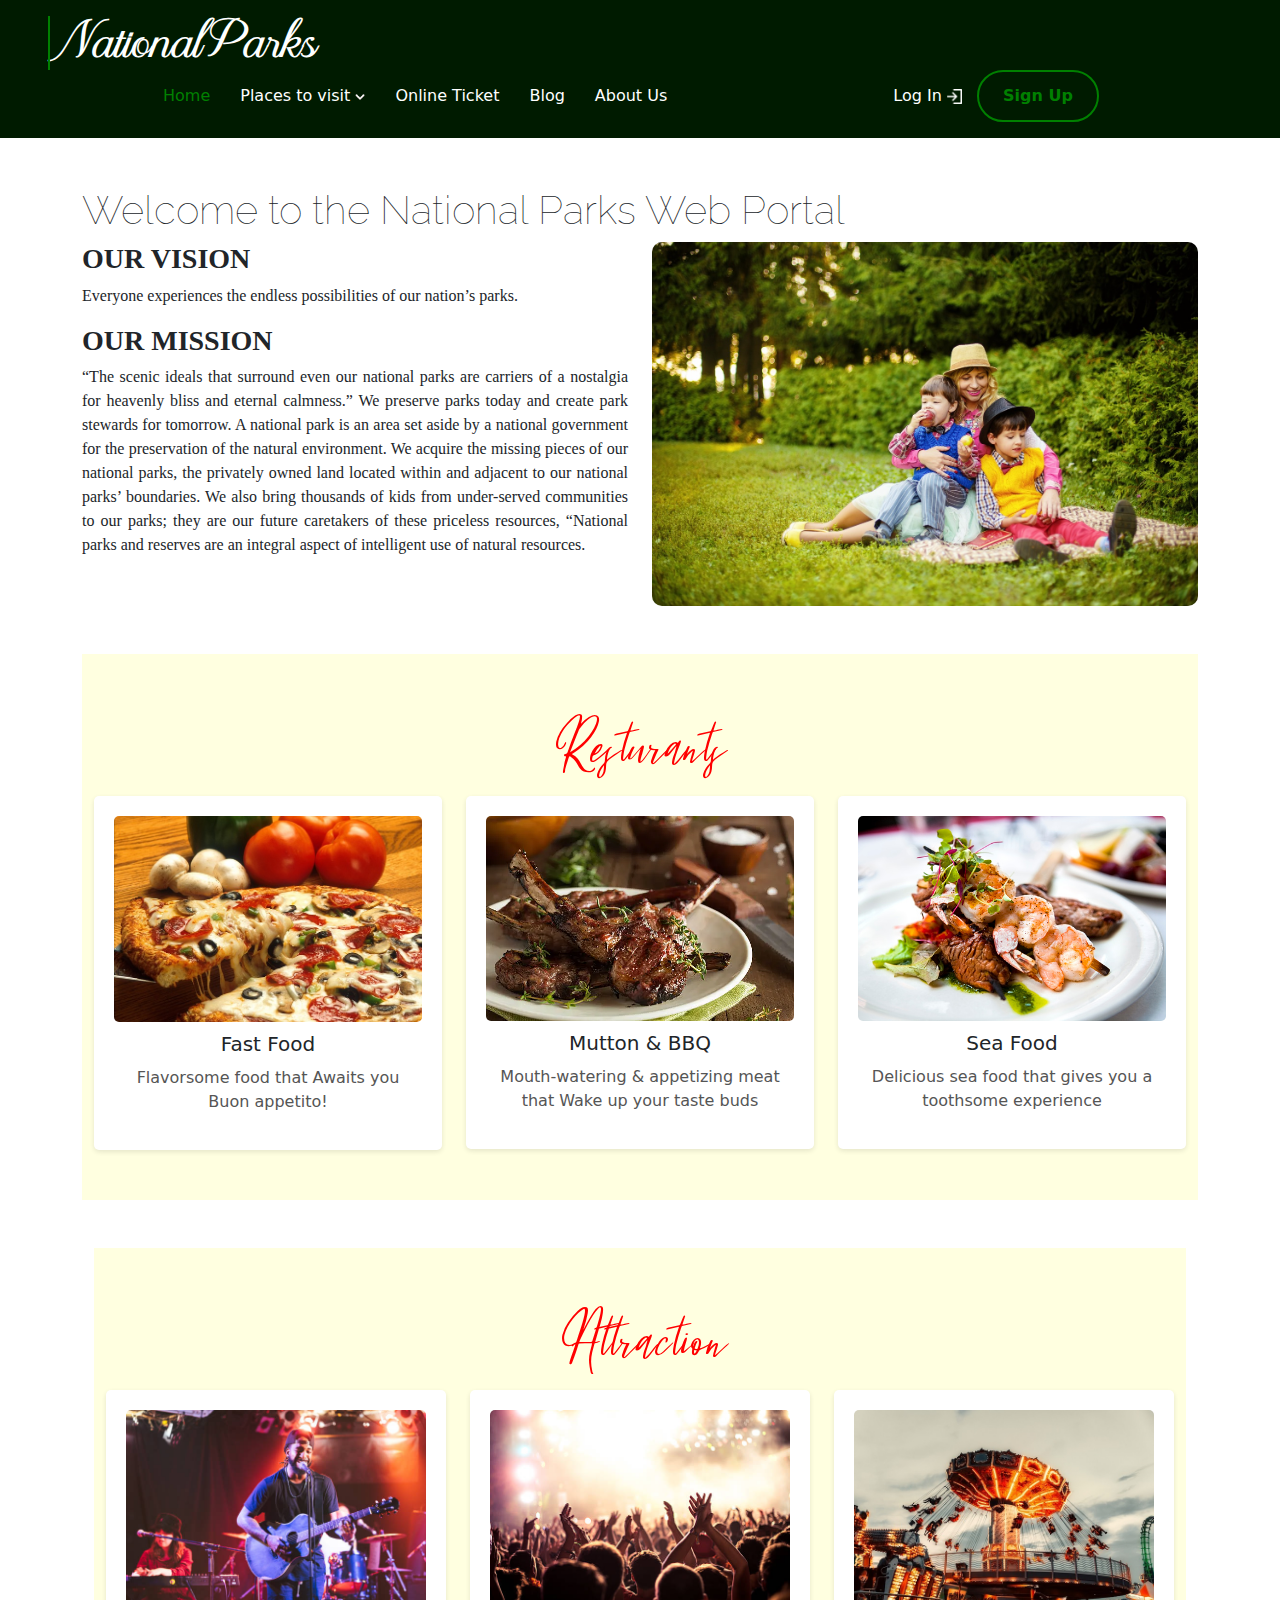
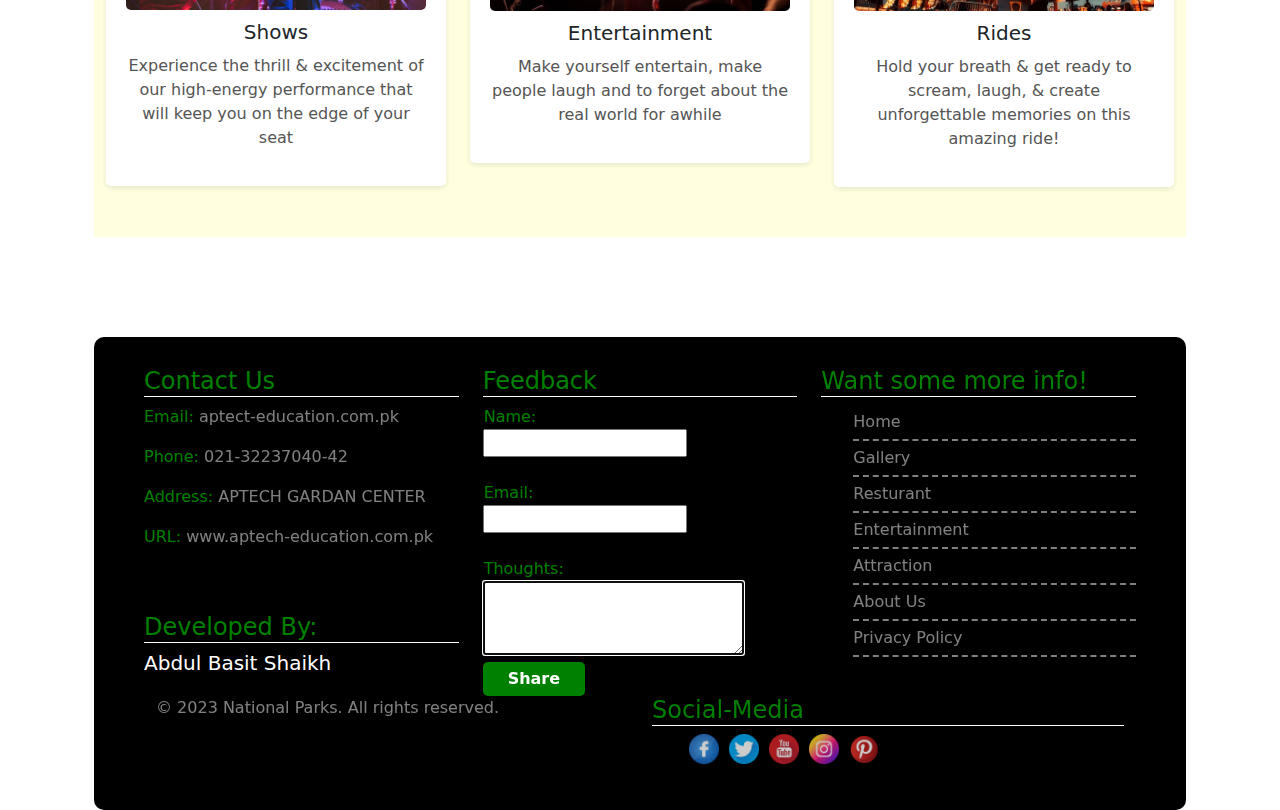
<file: index.html>
<!DOCTYPE html>
<html>
<head>
  <title>National Parks Web Portal</title>
  <meta name="viewport" content="width=device-width, initial-scale=1.0">
<link rel="stylesheet" href="https://cdnjs.cloudflare.com/ajax/libs/font-awesome/5.15.3/css/all.min.css" integrity="sha384-ez4mlH5ssqNq2/nRG6a+u3jswRjlwTl7FrjgvV4lzSsTxrNtsA3/KBPzqW3csxSi" crossorigin="anonymous">
  <link rel="preconnect" href="https://fonts.googleapis.com">
  <link rel="preconnect" href="https://fonts.gstatic.com" crossorigin>
  <link href="https://fonts.googleapis.com/css2?family=Raleway:ital@1&family=Rock+Salt&display=swap" rel="stylesheet">
  <link rel="stylesheet" href="index.css">
  <!-- Include Bootstrap CSS -->
  <link rel="stylesheet" href="https://cdn.jsdelivr.net/npm/bootstrap@5.0.0-beta3/dist/css/bootstrap.min.css">
  <script src="https://code.jquery.com/jquery-3.6.0.min.js"></script>
</head>
<body>

  <header>

    <div class="nav" style="background-color: rgba(0, 27, 0, 1)">
      <div class="menu-logo">
      <div id="logo" data-text="National Parks" style="font-family: logo;font-weight: 600;font-size: 36px; color: white;" class="mt-3 mx-5">National Parks</div>
      <input hidden="" class="check-icon" id="check-icon" name="check-icon" type="checkbox">
            <label class="icon-menu" for="check-icon">
                <div class="bar bar--1"></div>
                <div class="bar bar--2"></div>
                <div class="bar bar--3"></div>
            </label>
      </div>
      <div class="headd" style="display: flex;">
        <ul class="nav-items mx-5" id="ulu">

          <li class="hide-menu-items"><a style="color: #008000;" href="">Home</a></li>
          <li class="hide-menu-items visit" style="cursor: pointer; position: relative;">
            <a href="" class="visitors">Places to visit</a>
            <img class="visit-icon" src="8213476.png" style="width: 10px;" alt="">
            <ul id="lulu">
              <li>Restaurant</li>
              <li>Gallery</li>
              <li>Entertainment</li>
              <li>Attraction</li>
            </ul>
          </li>
          <li class="hide-menu-items"><a href="">Online Ticket</a></li>
          <li class="hide-menu-items"><a href="">Blog</a></li>
          <li class="hide-menu-items" id="btncontroler"><a href="">About Us</a></li>
        </ul>
        <ul class="nav-items mx-5">
<li >
  <div class="btn-container">
    <button id="loginbtn" class="log-btn">Log In</button>
    <img class="login" style="cursor: pointer; width: 15px; filter: invert(100%) sepia(0%) saturate(13%) hue-rotate(275deg) brightness(106%) contrast(106%);" src="2997924.png" alt="">
    <button id="signingup" class="sign-btn">Sign Up</button>
  </div>
</li>
</ul>



        
      </div>
    </div>
    
    
  </header>
  
  
  <section id="home" class="container mt-5">
    
    <h1 style="font-family: 'Raleway',sans-serif; font-weight: 1;">Welcome to the National Parks Web Portal</h1>
    <div class="row">
      <div class="col-md-6">
        <h3 style="font-family: 'Dancing Script', cursive; font-weight: 600;">OUR VISION</h3>
        <p style="font-family: 'Cookie', cursive;">Everyone experiences the endless possibilities of our nation’s parks.</p>
        <h3 style="font-family: 'Dancing Script', cursive; font-weight: 600;">OUR MISSION</h3>
        <p style="font-family: 'Cookie', cursive; text-align: justify;">
          “The scenic ideals that surround even our national parks are carriers of a nostalgia for heavenly bliss and eternal calmness.” We preserve parks today and create park stewards for tomorrow.
          A national park is an area set aside by a national government for the preservation of the natural environment. We acquire the missing pieces of our national parks, the privately owned land located within and adjacent to our national parks’ boundaries. We also bring thousands of kids from under-served communities to our parks; they are our future caretakers of these priceless resources, “National parks and reserves are an integral aspect of intelligent use of natural resources.
        </p>
      </div>
      <div class="col-md-6">
        <div style="cursor: pointer;" id="carouselExampleSlidesOnly" class="carousel slide" data-bs-ride="carousel" data-bs-interval="2000">
          <div class="carousel-inner">
            <div class="carousel-item active">
              <img style="border-radius: 10px;" id="carousel-img1" src="park-2863734_1280.jpg" class="d-block w-100 img-fluid" alt="...">
            </div>
            <div class="carousel-item">
              <img style="border-radius: 10px;" id="carousel-img2" src="barcelona-3960566_640.jpg" class="d-block w-100 img-fluid" alt="...">
            </div>
            <div class="carousel-item">
              <img style="border-radius: 10px;" id="carousel-img3" src="bear-1355726_640.jpg" class="d-block w-100 img-fluid" alt="...">
            </div>
          </div>
        </div>
      </div>
    </div>
  </section>


  <section id="home" class="container mt-5">
    <section id="main2">
      <div class="container">
        <h2 style="text-align: center;">Resturants</h2>
        <div class="row">
          <!-- Place 1 -->
          <div class="col-md-4">
            <div class="place-card">
              <img src="pizza-386717_640.jpg" alt="Place 1">
              <h3>Fast Food</h3>
              <p>Flavorsome food that Awaits you Buon appetito!   </p>
            </div>
          </div>
          <!-- Place 2 -->
          <div class="col-md-4">
            <div class="place-card">
              <img src="istockphoto-467413730-612x612.webp" alt="Place 2">
              <h3>Mutton & BBQ</h3>
              <p>Mouth-watering & appetizing meat that Wake up your taste buds</p>
            </div>
          </div>
          <!-- Place 3 -->
          <div class="col-md-4">
            <div class="place-card">
              <img src="istockphoto-182409111-170667a.jpg" alt="Place 3">
              <h3>Sea Food</h3>
              <p>Delicious sea food that gives you a toothsome experience </p>
            </div>
          </div>
        </div>
      </div>
    </section>

    <section id="home" class="container mt-5">
      <section id="main2" class="main23">
        <div class="container">
          <h2 style="text-align: center;">Attraction</h2>
          <div class="row">
            <!-- Place 1 -->
            <div class="col-md-4">
              <div class="place-card">
                <img src="istockphoto-1137781483-612x612.jpg" alt="Place 1">
                <h3>Shows</h3>
                <p>Experience the thrill & excitement of our high-energy performance that will keep you on the edge of your seat</p>
              </div>
            </div>
            <!-- Place 2 -->
            <div class="col-md-4">
              <div class="place-card">
                <img src="istockphoto-494388654-612x612.jpg" alt="Place 2">
                <h3>Entertainment</h3>
                <p>Make yourself entertain, make people laugh and to forget about the real world for awhile </p>
              </div>
            </div>
            <!-- Place 3 -->
            <div class="col-md-4">
              <div class="place-card">
                <img src="rides-2613956_640.jpg" alt="Place 3">
                <h3>Rides</h3>
                <p>Hold your breath & get ready to scream, laugh, & create unforgettable memories on this amazing ride! </p>
              </div>
            </div>
          </div>
        </div>
      </section>

      <footer>
        <div class="container-fluid" style="  width: 100%; background-color: black; margin-top: 100px; padding: 30px 50px  ; border-radius: 10px;">
          <div class="row">
            <div class="col-md-4" id="contus">
              <h4 id="colchge">Contact Us</h4>
              <p><span id="colfchnge">Email:</span> <span id="opachnge"> aptect-education.com.pk</span></p>
              <p><span id="colfchnge">Phone:</span> <span id="opachnge"> 021-32237040-42 </span></p>
              <p><span id="colfchnge">Address:</span> <span id="opachnge"> APTECH GARDAN CENTER </span></p>
              <p><span id="colfchnge">URL:</span> <span id="opachnge"> www.aptech-education.com.pk </span></p><br><br>
              <h4 id="colchge">Developed By:</h4>
              <h5 style="color: white;">Abdul Basit Shaikh</h5>
            </div>
            <div class="col-md-4 " >  
              <h4  id="colchge">Feedback</h4>
              <label  id="colfchnge" for="">Name:</label>
              <input type="text" name="" id=""><br><br>
              <label id="colfchnge" for="">Email:</label>
              <input type="text" name="" id=""><br><br>
              <label id="colfchnge" for="">Thoughts:</label>
               <textarea autofocus name=""  cols="30" rows="3"></textarea>

              <button type="submit" style=" border-radius: 5px; font-weight: 600;  border: none; padding: 5px 25px; background-color: #008000; color: white;">Share</button>
            </div>
            <div class="col-md-4" id="footlinks">
              <h4 id="colchge">Want some more info!</h4>
              <ul>
                <li><a href="#">Home</a></li>
                <li><a href="#">Gallery</a></li>
                <li><a href="">Resturant</a></li>
                <li><a href="#">Entertainment</a></li>
                <li><a href="#">Attraction</a></li>
                <li><a href="">About Us</a></li>
                <li><a href="">Privacy Policy</a></li>
              </ul>
            </div>
          </div>
          <div class="row mx-auto">
            <div class="col-md-6">
              <p style=" opacity: 0.5; color: white;">&copy; 2023 National Parks. All rights reserved.</p>
            </div>
            <div class="col-md-6 mx-auto">
              <h4 id="colchge">Social-Media</h4>
              <ul class="social-media-icons" style="display: flex;">
                <li><a href="#"><img src="3955011.png" alt=""></a></li>
                <li><a href="#"><img src="3670211.png" alt=""></a></li>
                <li><a href="#"><img src="187210.png" alt=""></a></li>
                <li><a href="#"><img src="3955024.png" alt=""></a></li>
                <li><a href=""><img src="2626275.png" alt=""></a></li>
              </ul>
            </div>
          </div>
        </div>
      </footer>
      
  <!-- Include Bootstrap JS (optional) -->
  <script src="https://cdn.jsdelivr.net/npm/bootstrap@5.0.0-beta3/dist/js/bootstrap.bundle.min.js"></script>
  <script>

    $(document).ready(function() {
  $('.visit').hover(
    function() {
      $('.visit-icon').css({
        "filter": "invert(39%) sepia(99%) saturate(1336%) hue-rotate(87deg) brightness(97%) contrast(91%)"
      });
    },
    function() {
      $('.visit-icon').css({
        "filter": "none"
      });
    }
  );
});

$(document).ready(function() {
  $('.visit').hover(
    function() {
      $('.visitors').not('.specific-li').css({
        "color": "green"
      });
    },
    function() {
      $('.visitors').not('.specific-li').css({
        "color": ""  // Remove the color property to revert to the original color
      });
    }
  );
});



$(document).ready(function(){
  $('.visit').click(function(e){
    e.preventDefault();
    e.stopPropagation();
    $('#lulu').slideToggle();
  });

  $('#lulu').click(function(e){
    e.stopPropagation();
  });

  $(document).click(function(){
    if ($('#lulu').is(':visible')) {
      $('#lulu').slideUp();
    }
  });
});

$(document).ready(function() {
  function toggleMenu() {
    $('.hide-menu-items').slideToggle();
  }

  // Show/hide menu items on menu icon click
  $('.icon-menu').click(function() {
    toggleMenu();
  });

  // Show/hide menu icon based on screen size
  function checkScreenWidth() {
    if ($(window).width() <= 1044) {
      $('.hide-menu-items').hide();
      $('.icon-menu').show();
    } else {
      $('.hide-menu-items').show();
      $('.icon-menu').hide();
    }
  }

  // Initial check on page load
  checkScreenWidth();

  // Check screen width on window resize
  $(window).resize(function() {
    checkScreenWidth();
  });
});





  </script>
</body>
</html>
</file>
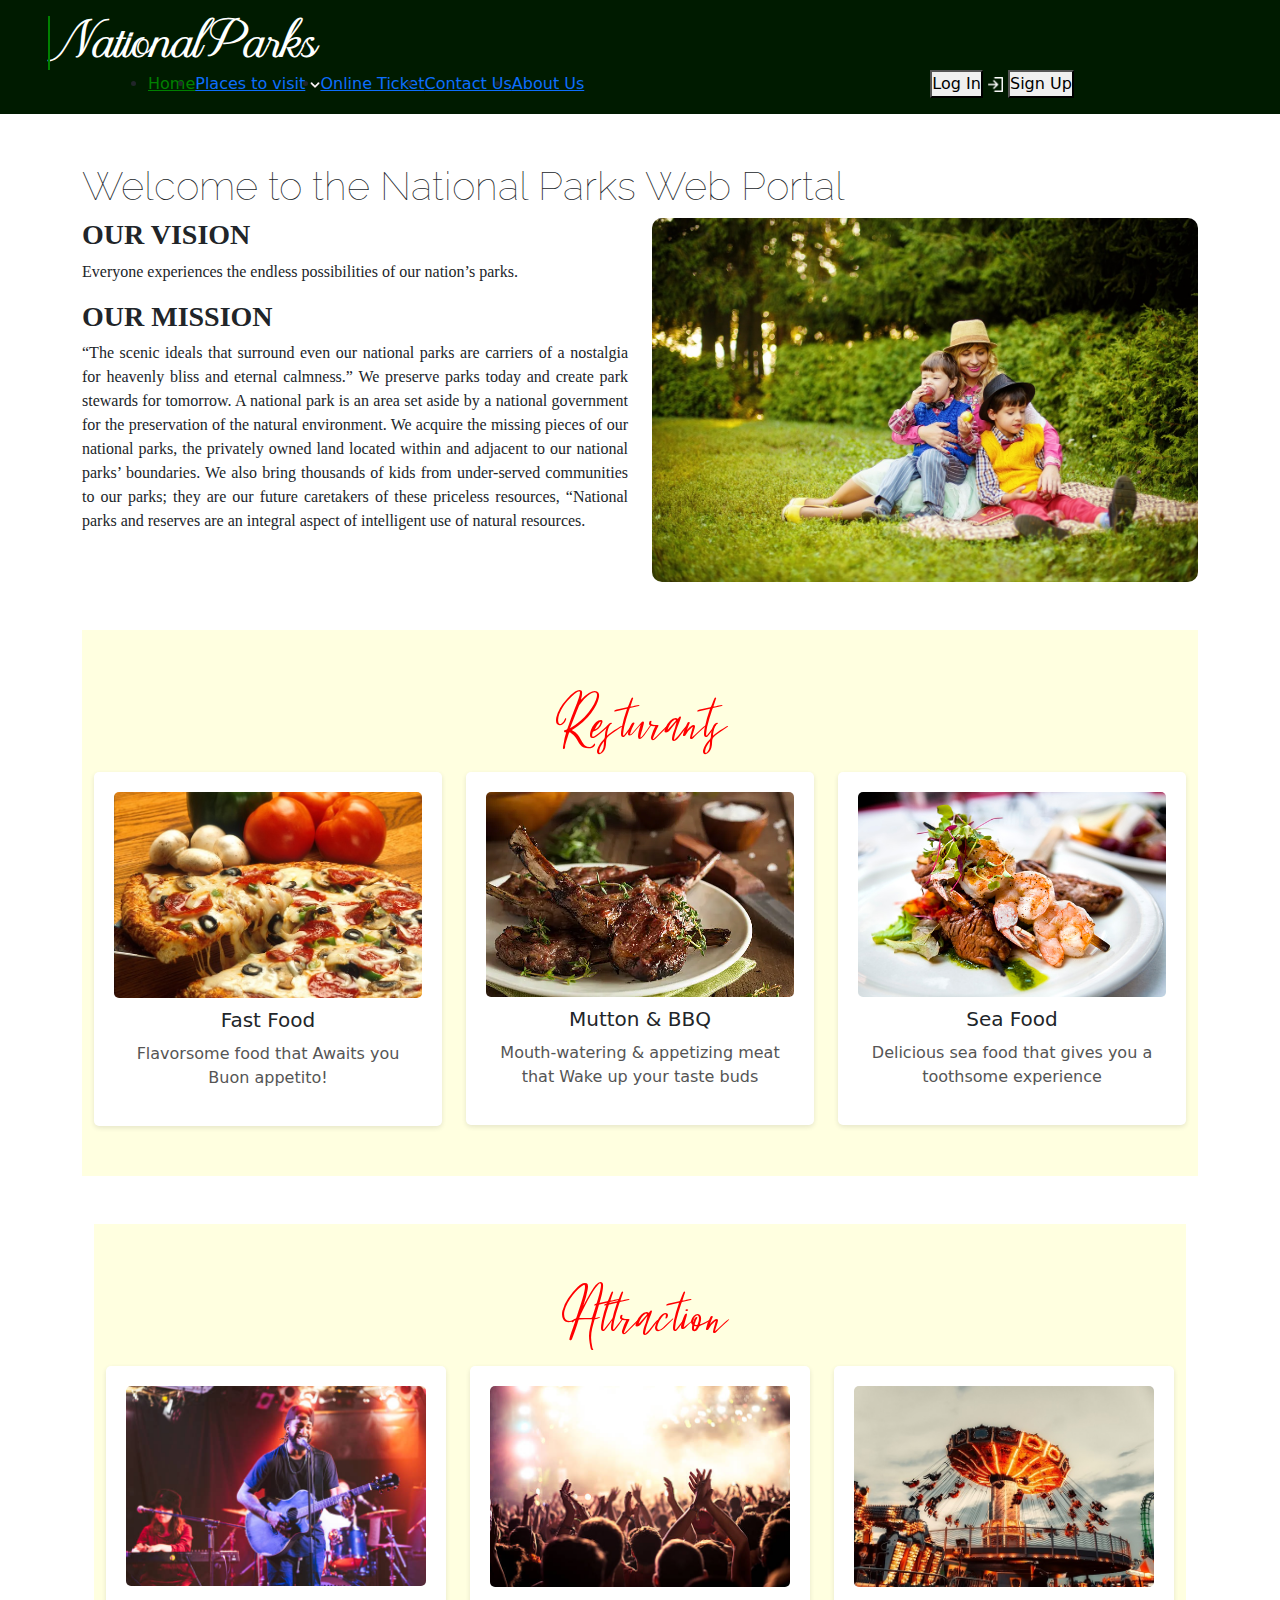
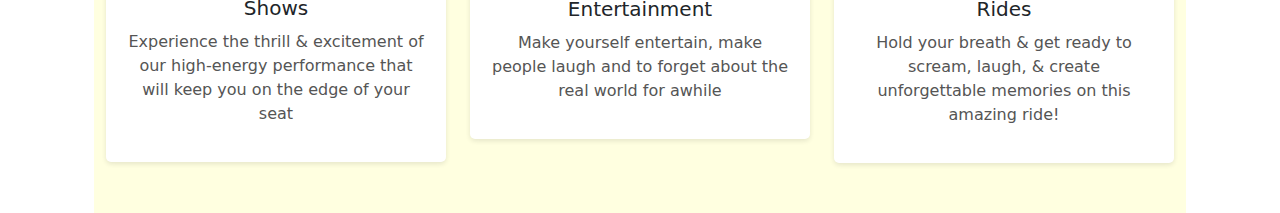
<file: index - Copy.html>
<!DOCTYPE html>
<html>
<head>
  <title>National Parks Web Portal</title>
  <link rel="preconnect" href="https://fonts.googleapis.com">
  <link rel="preconnect" href="https://fonts.gstatic.com" crossorigin>
  <link href="https://fonts.googleapis.com/css2?family=Raleway:ital@1&family=Rock+Salt&display=swap" rel="stylesheet">
  <link rel="stylesheet" href="index.css">
  <!-- Include Bootstrap CSS -->
  <link rel="stylesheet" href="https://cdn.jsdelivr.net/npm/bootstrap@5.0.0-beta3/dist/css/bootstrap.min.css">
  <script src="https://code.jquery.com/jquery-3.6.0.min.js"></script>
</head>
<body>
  <header>
    <div class="nav" style="background-color:rgba(0, 27, 0, 1)">
      <div id="logo" data-text="National Parks" style="font-family: logo;font-weight: 600;font-size: 36px; color: white;" class="mt-3 mx-5">National Parks</div>
      <div class="headd">
        <ul class="d-flex pt-1.5 mx-5 w-100" style="display: flex; align-items: center; padding-left: 100px;" id="ulu">
          <li><a style="color: #008000;" href="">Home</a></li>
          <li class="visit" style="position: relative;">
            <a href="" class="visitors">Places to visit</a>
            <img class="visit-icon" src="8213476.png" style="width : 10px;" alt="">
            <ul id="lulu" style=" text-align: center; padding-left: 0px; margin-top: 10px; display: none; background-color: rgba(0, 27, 0, 1); color: white; position: absolute;">
              <li> Resturant</li>
              <li> Gallery</li>
              <li> Entertainment</li>
              <li> Attraction</li>
            </ul>
          </li>

          <li><a href="">Online Ticket</a></li>
          <li><a href="">Contact Us</a></li>
          <li style="margin-right: 250px;"><a href="">About Us</a></li>
          <div class="btns ml-auto" id="btnsmain" style=" display: flex;align-items: center;margin-left: auto;">
            <div class="logbtn" style="cursor: pointer;">
            <button id="loginbtn" style="margin-right: 0px;">Log In</button>
            <img class="login" style="cursor: pointer;margin-right: 0px;width: 15px; filter: invert(100%) sepia(0%) saturate(13%) hue-rotate(275deg) brightness(106%) contrast(106%);" src="2997924.png" alt="">
            <button id="signingup" class="signup-btn">Sign Up</button>
          </div>
          </div>
        </ul>
      </div>
    </div>
  </header>
  
  <section id="home" class="container mt-5">
    
    <h1 style="font-family: 'Raleway',sans-serif; font-weight: 1;">Welcome to the National Parks Web Portal</h1>
    <div class="row">
      <div class="col-md-6">
        <h3 style="font-family: 'Dancing Script', cursive; font-weight: 600;">OUR VISION</h3>
        <p style="font-family: 'Cookie', cursive;">Everyone experiences the endless possibilities of our nation’s parks.</p>
        <h3 style="font-family: 'Dancing Script', cursive; font-weight: 600;">OUR MISSION</h3>
        <p style="font-family: 'Cookie', cursive; text-align: justify;">
          “The scenic ideals that surround even our national parks are carriers of a nostalgia for heavenly bliss and eternal calmness.” We preserve parks today and create park stewards for tomorrow.
          A national park is an area set aside by a national government for the preservation of the natural environment. We acquire the missing pieces of our national parks, the privately owned land located within and adjacent to our national parks’ boundaries. We also bring thousands of kids from under-served communities to our parks; they are our future caretakers of these priceless resources, “National parks and reserves are an integral aspect of intelligent use of natural resources.
        </p>
      </div>
      <div class="col-md-6">
        <div style="cursor: pointer;" id="carouselExampleSlidesOnly" class="carousel slide" data-bs-ride="carousel" data-bs-interval="2000">
          <div class="carousel-inner">
            <div class="carousel-item active">
              <img style="border-radius: 10px;" id="carousel-img1" src="park-2863734_1280.jpg" class="d-block w-100 img-fluid" alt="...">
            </div>
            <div class="carousel-item">
              <img style="border-radius: 10px;" id="carousel-img2" src="barcelona-3960566_640.jpg" class="d-block w-100 img-fluid" alt="...">
            </div>
            <div class="carousel-item">
              <img style="border-radius: 10px;" id="carousel-img3" src="bear-1355726_640.jpg" class="d-block w-100 img-fluid" alt="...">
            </div>
          </div>
        </div>
      </div>
    </div>
  </section>


  <section id="home" class="container mt-5">
    <section id="main2">
      <div class="container">
        <h2 style="text-align: center;">Resturants</h2>
        <div class="row">
          <!-- Place 1 -->
          <div class="col-md-4">
            <div class="place-card">
              <img src="pizza-386717_640.jpg" alt="Place 1">
              <h3>Fast Food</h3>
              <p>Flavorsome food that Awaits you Buon appetito!   </p>
            </div>
          </div>
          <!-- Place 2 -->
          <div class="col-md-4">
            <div class="place-card">
              <img src="istockphoto-467413730-612x612.webp" alt="Place 2">
              <h3>Mutton & BBQ</h3>
              <p>Mouth-watering & appetizing meat that Wake up your taste buds</p>
            </div>
          </div>
          <!-- Place 3 -->
          <div class="col-md-4">
            <div class="place-card">
              <img src="istockphoto-182409111-170667a.jpg" alt="Place 3">
              <h3>Sea Food</h3>
              <p>Delicious sea food that gives you a toothsome experience </p>
            </div>
          </div>
        </div>
      </div>
    </section>

    <section id="home" class="container mt-5">
      <section id="main2" class="main23">
        <div class="container">
          <h2 style="text-align: center;">Attraction</h2>
          <div class="row">
            <!-- Place 1 -->
            <div class="col-md-4">
              <div class="place-card">
                <img src="istockphoto-1137781483-612x612.jpg" alt="Place 1">
                <h3>Shows</h3>
                <p>Experience the thrill & excitement of our high-energy performance that will keep you on the edge of your seat</p>
              </div>
            </div>
            <!-- Place 2 -->
            <div class="col-md-4">
              <div class="place-card">
                <img src="istockphoto-494388654-612x612.jpg" alt="Place 2">
                <h3>Entertainment</h3>
                <p>Make yourself entertain, make people laugh and to forget about the real world for awhile </p>
              </div>
            </div>
            <!-- Place 3 -->
            <div class="col-md-4">
              <div class="place-card">
                <img src="rides-2613956_640.jpg" alt="Place 3">
                <h3>Rides</h3>
                <p>Hold your breath & get ready to scream, laugh, & create unforgettable memories on this amazing ride! </p>
              </div>
            </div>
          </div>
        </div>
      </section>

  <footer>
    <!-- Add your footer content here -->
  </footer>

  <!-- Include Bootstrap JS (optional) -->
  <script src="https://cdn.jsdelivr.net/npm/bootstrap@5.0.0-beta3/dist/js/bootstrap.bundle.min.js"></script>
  <script>
    // $(document).ready(function() {
    //   $('.visit').hover(
    //     function() {
    //       $(this).find('a').css('color', 'green');
    //       $(this).find('img').css('filter', 'grayscale(0)');
    //     },
    //     function() {
    //       $(this).find('a').css('color', '');
    //       $(this).find('img').css('filter', '');
    //     }
    //   );
    // });

    $(document).ready(function() {
  $('.visit').hover(
    function() {
      $('.visit-icon').css({
        "filter": "invert(39%) sepia(99%) saturate(1336%) hue-rotate(87deg) brightness(97%) contrast(91%)"
      });
    },
    function() {
      $('.visit-icon').css({
        "filter": "none"
      });
    }
  );
});

$(document).ready(function() {
  $('.visit').hover(
    function() {
      $('.visitors').not('.specific-li').css({
        "color": "green"
      });
    },
    function() {
      $('.visitors').not('.specific-li').css({
        "color": ""  // Remove the color property to revert to the original color
      });
    }
  );
});

// $(document).ready(function() {
//   $('#upsign').hover(
//     function() {
//       $('#upsign').not('.specific-li').css({
//         "box-shadow" : "0 0 5px green,0 0 25px green, 0 0 50px green,0 0 100px green, 0 0 200px green",
//         "text-decoration" : "underline"
//       });
//     },
//     function() {
//       $('#upsign').not('').css({
//         "box-shadow": "",
//         "text-decoration" : ""
//       });
//     }
//   );
// });



$(document).ready(function(){
  $('.visit').click(function(e){
    e.preventDefault();
    e.stopPropagation();
    $('#lulu').slideToggle();
  });

  $('#lulu').click(function(e){
    e.stopPropagation();
  });

  $(document).click(function(){
    if ($('#lulu').is(':visible')) {
      $('#lulu').slideUp();
    }
  });
});


  </script>
</body>
</html>
</file>
<file: index.css>
* {
  margin: 0px;
  padding: 0px;
  box-sizing: border-box;
}


@media screen and (max-width: 1044px) {
  .nav-items {
    flex-wrap: wrap;
  }

  .nav .headd #ulu li {
    display: none;
    padding: 10px 0;

  }
  .nav .icon-menu{
    position: relative;
    bottom: 30%;
    left: 10%;
  }
  .nav .headd #ulu{
    flex-flow: column; 
    position: absolute;
  }
  
  .btns .btn-container{
    padding-top: 30px;
    
  }

  
}

@media screen and (max-width: 1088px) {
  .nav .headd #ulu {
    padding: 0 25px;
  }
}

@media screen and (max-width: 1136px) {
  
    .nav .headd #ulu li{
      padding: 0 10px;
    }
  }
  
  

@font-face {
  font-family: MYF;
  src: url(Fleur\ Bleue.ttf);
}

@font-face {
  font-family: logo;
  src: url(Altheria-Regular.ttf);
}


@keyframes animate {
  0%, 10%, 100% {
    width: 0;
  }
  70%, 90% {
    width: 100%;
  }
}


.icon-menu {
  --gap: 5px;
  --height-bar: 2.5px;
  --pos-y-bar-one: 0;
  --pos-y-bar-three: 0;
  --scale-bar: 1;
  --rotate-bar-one: 0;
  --rotate-bar-three: 0;
  width: 25px;
  display: flex;
  flex-direction: column;
  gap: var(--gap);
  cursor: pointer;
  position: relative;
}

.bar {
  position: relative;
  height: var(--height-bar);
  width: 100%;
  border-radius: .5rem;
  background-color: white;
}

.bar--1 {
  top: var(--pos-y-bar-one);
  transform: rotate(var(--rotate-bar-one));
  transition: top 200ms 100ms, transform 100ms;
}

.bar--2 {
  transform: scaleX(var(--scale-bar));
  transition: transform 150ms 100ms;
}

.bar--3 {
  bottom: var(--pos-y-bar-three);
  transform: rotate(var(--rotate-bar-three));
  transition: bottom 200ms 100ms, transform 100ms;
}

.check-icon:checked + .icon-menu > .bar--1 {
  transition: top 200ms, transform 200ms 100ms;
}

.check-icon:checked + .icon-menu > .bar--3 {
  transition: bottom 200ms, transform 200ms 100ms;
}

.check-icon:checked + .icon-menu {
  --pos-y-bar-one: calc(var(--gap) + var(--height-bar));
  --pos-y-bar-three: calc(var(--gap) + var(--height-bar));
  --scale-bar: 0;
  --rotate-bar-one: 45deg;
  --rotate-bar-three: -45deg;
}
/* FIN ICON-MENU */



.hide-menu-items {
  display: none;
}

.nav-items {
  display: flex;
  align-items: center;
  padding-left: 100px;
  flex-wrap: wrap;
}

.nav #logo {
  position: relative;

}

#logo::before {
  content: attr(data-text);
  position: absolute;
  top: 0;
  left: 0;
  width: 0;
  height: 100%;
  color: green;
  border-right: 2px solid green;
  overflow: hidden;
  animation: animate 6s linear infinite;
}

.nav-items li {
  padding: 0px 15px;
  list-style: none;
}

.nav-items li a {
  text-decoration: none;
  color: white;
}

.nav-items li a:hover {
  color: green;
}

#lulu {
  text-align: center;
  padding-left: 0px;
  margin-top: 10px;
  display: none;
  background-color: rgba(0, 27, 0, 1);
  color: white;
  position: absolute;
}

#lulu li {
  padding: 10px 20px;
}
#lulu li:hover{
  cursor: pointer;
  color: green;
}


#mainbtn {
  display: flex;
  align-items: end;
}

.sign-btn {
  margin-left: 10px; 
}
#mainbtn .btn-container {
  display: flex;
  align-items: center;

}



.log-btn {
  background: transparent;
  border: none;
  color: white;
}

.sign-btn {
  background-color: transparent;
  color: #008000;
  border: 2px solid #008000;
  border-radius: 50px;
  padding: 12px 24px;
  font-size: 16px;
  font-weight: 600;
  cursor: pointer;
  transition: color 0.3s ease, background-color 0.3s ease, border-color 0.3s ease, transform 0.3s ease;
  box-shadow: none;
  position: relative;
  overflow: hidden;
}

.sign-btn::before {
  content: '';
  position: absolute;
  top: 0;
  left: 0;
  width: 100%;
  height: 100%;
  background-color: #008000;
  transform: scaleX(0);
  transition: transform 0.3s ease;
  z-index: -1;
  transform-origin: left;
}

.sign-btn:hover {
  color: white;
  border-color: #00cc00;
  transform: scale(1.05);
}

.sign-btn:hover::before {
  transform: scaleX(1);
}

.sign-btn:focus {
  outline: none;
  box-shadow: none;
}

.sign-btn:active {
  transform: scale(0.95);
}

.carousel-caption {
  position: absolute;
  bottom: 0;
  left: 0;
  right: 0;
  background-color: rgba(0, 0, 0, 0.6);
  padding: 20px;
  color: white;
}


#main2 {
  padding: 50px 0;
  background-color: lightyellow;
}

#main2 h2 {
  font-family: MYF;
  color: red;
  font-size: 70px;
}

.place-card {
  background-color: #fff;
  padding: 20px;
  text-align: center;
  border-radius: 5px;
  box-shadow: 0 2px 5px rgba(0, 0, 0, 0.1);
  transition: all 0.3s ease-in-out;
}

.place-card:hover {
  box-shadow: 2px 2px 10px black;
  margin: 5px;
  cursor: pointer;
}

.place-card img {
  width: 100%;
  height: auto;
  margin-bottom: 10px;
  border-radius: 5px;
}

.place-card h3 {
  font-size: 20px;
  margin-bottom: 10px;
}

.place-card p {
  font-size: 16px;
  color: #555;
}

.social-media-icons li {
  list-style: none;
}

.social-media-icons li a img {
  width: 30px;
  margin: 0 5px;
  opacity: 0.8;
}
.social-media-icons li a img:hover{
  opacity: 0.9;
}

#footlinks ul li a {
  text-decoration: none;
  color: white;
}
#footlinks ul li {
  border-bottom: 2px dashed white;
  padding: 5px 0;
  list-style: none;
  opacity: 0.5;
}
#colchge{
  color: #008000;
  border-bottom: 1px solid white;
  
}
#contus p {
  color: white;

}
#colfchnge{
  color: green;
}


label{
  margin: 0 1px;
  width: 140px;
}
#opachnge{
  opacity: 0.5;
}
</file>
